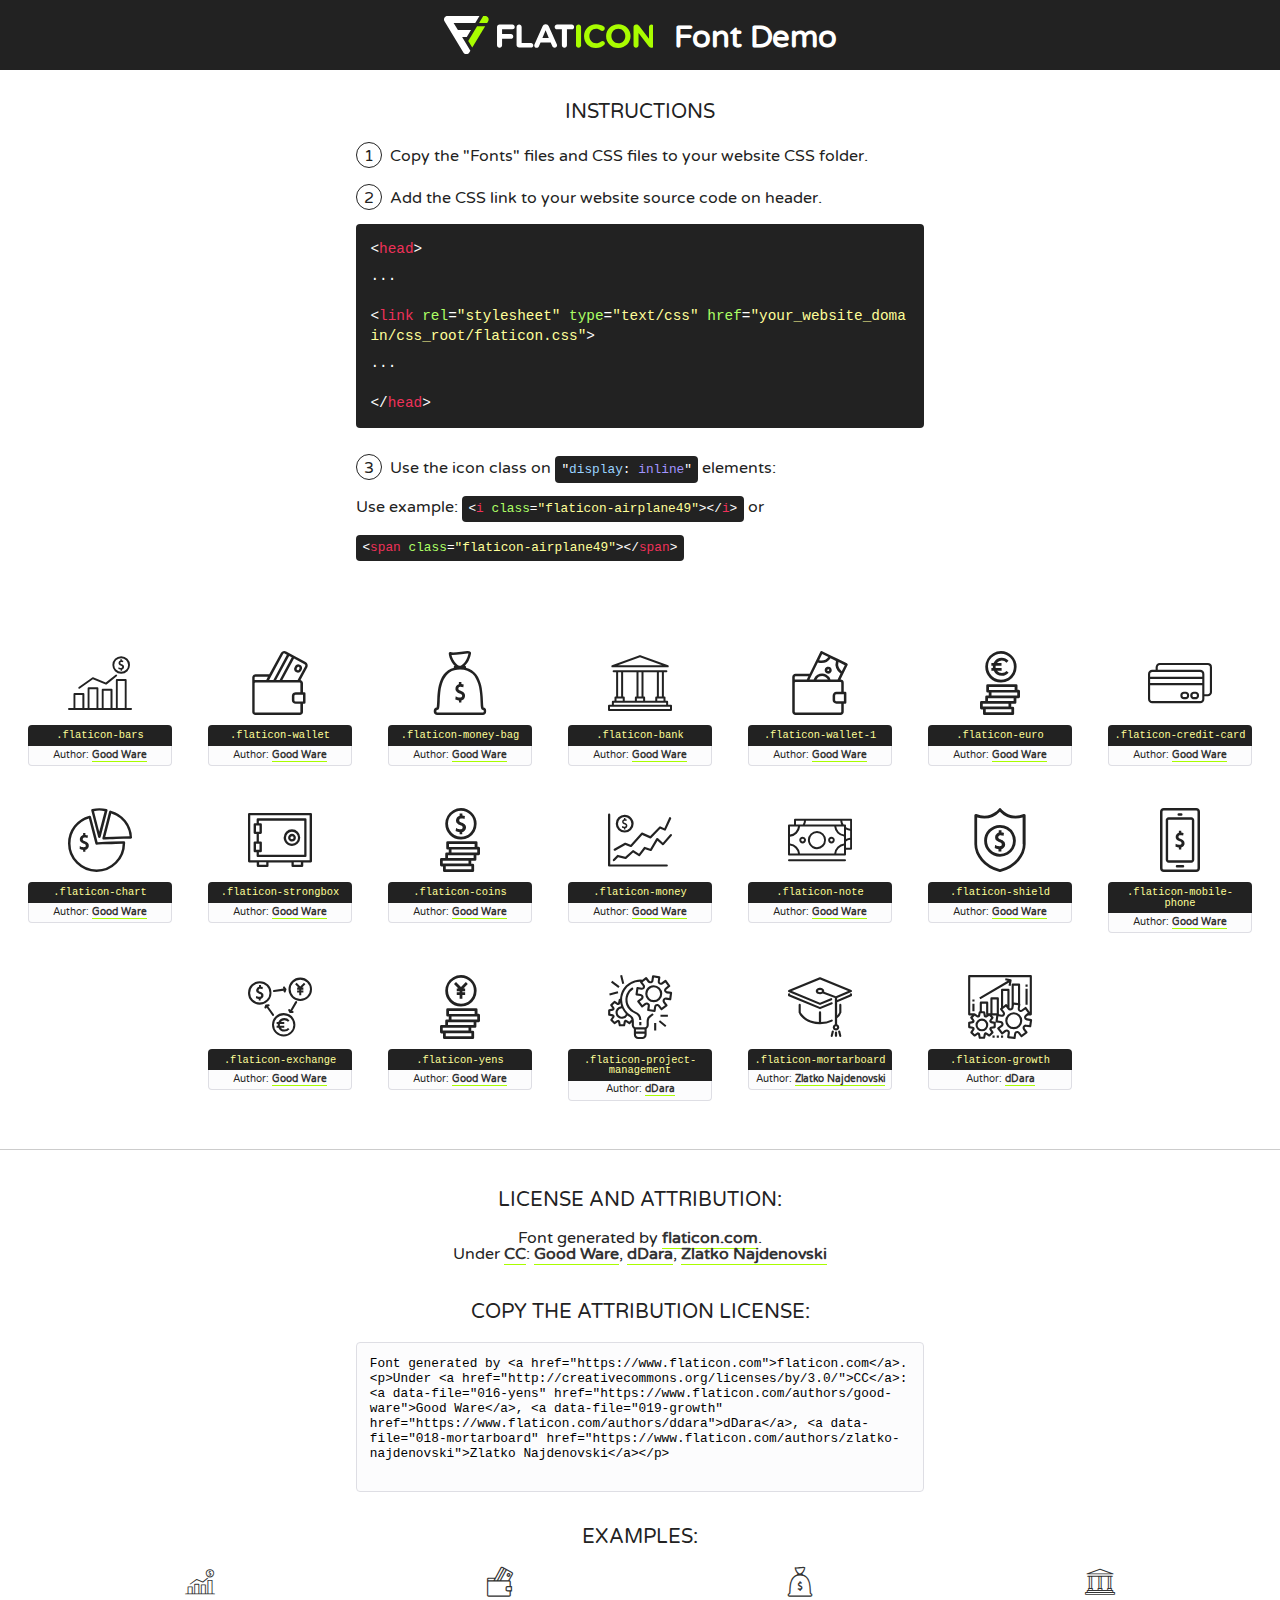
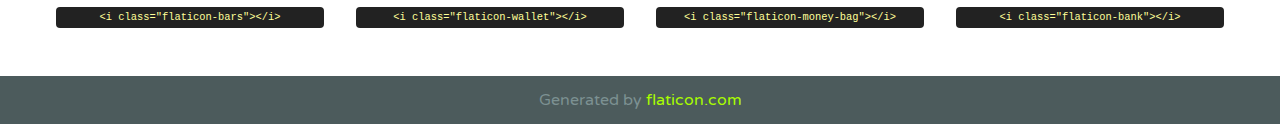
<file: fonts/flaticon/font/flaticon.html>
<!DOCTYPE html>
<!--
  Flaticon icon font: Flaticon
  Creation date: 29/11/2018 15:02
-->
<html>
<!DOCTYPE html>
<html>

<head>
    <title>Flaticon WebFont</title>
    <link href="http://fonts.googleapis.com/css?family=Varela+Round" rel="stylesheet" type="text/css" />
    <link rel="stylesheet" type="text/css" href="flaticon.css">
    <meta charset="UTF-8">
    <style>
    html, body, div, span, applet, object, iframe,
    h1, h2, h3, h4, h5, h6, p, blockquote, pre,
    a, abbr, acronym, address, big, cite, code,
    del, dfn, em, img, ins, kbd, q, s, samp,
    small, strike, strong, sub, sup, tt, var,
    b, u, i, center,
    dl, dt, dd, ol, ul, li,
    fieldset, form, label, legend,
    table, caption, tbody, tfoot, thead, tr, th, td,
    article, aside, canvas, details, embed, 
    figure, figcaption, footer, header, hgroup, 
    menu, nav, output, ruby, section, summary,
    time, mark, audio, video {
        margin: 0;
        padding: 0;
        border: 0;
        font-size: 100%;
        font: inherit;
        vertical-align: baseline;
    }
    /* HTML5 display-role reset for older browsers */
    article, aside, details, figcaption, figure, 
    footer, header, hgroup, menu, nav, section {
        display: block;
    }
    body {
        line-height: 1;
    }
    ol, ul {
        list-style: none;
    }
    blockquote, q {
        quotes: none;
    }
    blockquote:before, blockquote:after,
    q:before, q:after {
        content: '';
        content: none;
    }
    table {
        border-collapse: collapse;
        border-spacing: 0;
    }
    body {
        font-family: 'Varela Round', Helvetica, Arial, sans-serif;
        font-size: 16px;
        color: #222;
    }
    a {
        color: #333;
        border-bottom: 1px solid #a9fd00;
        font-weight: bold;
        text-decoration: none;
    }
    * {
        -moz-box-sizing: border-box;
        -webkit-box-sizing: border-box;
        box-sizing: border-box;
        margin: 0;
        padding: 0;
    }
    [class^="flaticon-"]:before, [class*=" flaticon-"]:before, [class^="flaticon-"]:after, [class*=" flaticon-"]:after {
        font-family: Flaticon;
        font-size: 30px;
        font-style: normal;
        margin-left: 20px;
        color: #333;
    }
    .wrapper {
        max-width: 600px;
        margin: auto;
        padding: 0 1em;
    }
    .title {
        font-size: 1.25em;
        text-align: center;
        margin-bottom: 1em;
        text-transform: uppercase;
    }
    header {
        text-align: center;
        background-color: #222;
        color: #fff;
        padding: 1em;
    }
    header .logo {
        width: 210px;
        height: 38px;
        display: inline-block;
        vertical-align: middle;
        margin-right: 1em;
        border: none;
    }
    header strong {
        font-size: 1.95em;
        font-weight: bold;
        vertical-align: middle;
        margin-top: 5px;
        display: inline-block;
    }
    .demo {
        margin: 2em auto;
        line-height: 1.25em;
    }
    .demo ul li {
        margin-bottom: 1em;
    }
    .demo ul li .num {
        color: #222;
        border-radius: 20px;
        display: inline-block;
        width: 26px;
        padding: 3px;
        height: 26px;
        text-align: center;
        margin-right: 0.5em;
        border: 1px solid #222;
    }
    .demo ul li code {
        background-color: #222;
        border-radius: 4px;
        padding: 0.25em 0.5em;
        display: inline-block;
        color: #fff;
        font-family: Consolas,Monaco,Lucida Console,Liberation Mono,DejaVu Sans Mono,Bitstream Vera Sans Mono,Courier New, monospace;
        font-weight: lighter;
        margin-top: 1em;
        font-size: 0.8em;
        word-break: break-all;
    }
    .demo ul li code.big {
        padding: 1em;
        font-size: 0.9em;
    }
    .demo ul li code .red {
        color: #EF3159;
    }
    .demo ul li code .green {
        color: #ACFF65;
    }
    .demo ul li code .yellow {
        color: #FFFF99;
    }
    .demo ul li code .blue {
        color: #99D3FF;
    }
    .demo ul li code .purple {
        color: #A295FF;
    }
    .demo ul li code .dots {
        margin-top: 0.5em;
        display: block;
    }
    #glyphs {
        border-bottom: 1px solid #ccc;
        padding: 2em 0;
        text-align: center;
    }
    .glyph {
        display: inline-block;
        width: 9em;
        margin: 1em;
        text-align: center;
        vertical-align: top;
        background: #FFF;
    }
    .glyph .glyph-icon {
        padding: 10px;
        display: block;
        font-family:"Flaticon";
        font-size: 64px;
        line-height: 1;
    }
    .glyph .glyph-icon:before {
        font-size: 64px;
        color: #222;
        margin-left: 0;
    }
    .class-name {
        font-size: 0.65em;
        background-color: #222;
        color: #fff;
        border-radius: 4px 4px 0 0;
        padding: 0.5em;
        color: #FFFF99;
        font-family: Consolas,Monaco,Lucida Console,Liberation Mono,DejaVu Sans Mono,Bitstream Vera Sans Mono,Courier New, monospace;
    }
    .author-name {
        font-size: 0.6em;
        background-color: #fcfcfd;
        border: 1px solid #DEDEE4;
        border-top: 0;
        border-radius: 0 0 4px 4px;
        padding: 0.5em;
    }
    .class-name:last-child {
        font-size: 10px;
        color:#888;
    }
    .class-name:last-child a {
        font-size: 10px;
        color:#555;
    }
    .class-name:last-child a:hover {
        color:#a9fd00;
    }
    .glyph > input {
        display: block;
        width: 100px;
        margin: 5px auto;
        text-align: center;
        font-size: 12px;
        cursor: text;
    }
    .glyph > input.icon-input {
        font-family:"Flaticon";
        font-size: 16px;
        margin-bottom: 10px;
    }
    .attribution .title {
        margin-top: 2em;
    }
    .attribution textarea {
        background-color: #fcfcfd;
        padding: 1em;
        border: none;
        box-shadow: none;
        border: 1px solid #DEDEE4;
        border-radius: 4px;
        resize: none;
        width: 100%;
        height: 150px;
        font-size: 0.8em;
        font-family: Consolas,Monaco,Lucida Console,Liberation Mono,DejaVu Sans Mono,Bitstream Vera Sans Mono,Courier New, monospace;
        -webkit-appearance: none;
    }
    .iconsuse {
        margin: 2em auto;
        text-align: center;
        max-width: 1200px;
    }
    .iconsuse:after {
        content: '';
        display: table;
        clear: both;
    }
    .iconsuse .image {
        float: left;
        width: 25%;
        padding: 0 1em;
    }
    .iconsuse .image p {
        margin-bottom: 1em;
    }
    .iconsuse .image span {
        display: block;
        font-size: 0.65em;
        background-color: #222;
        color: #fff;
        border-radius: 4px;
        padding: 0.5em;
        color: #FFFF99;
        margin-top: 1em;
        font-family: Consolas,Monaco,Lucida Console,Liberation Mono,DejaVu Sans Mono,Bitstream Vera Sans Mono,Courier New, monospace;
    }
    #footer {
        text-align: center;
        background-color: #4C5B5C;
        color: #7c9192;
        padding: 1em;
    }
    #footer a {
        border: none;
        color: #a9fd00;
        font-weight: normal;
    }
    @media (max-width: 960px) {
        .iconsuse .image {
            width: 50%;
        }
    }
    @media (max-width: 560px) {
        .iconsuse .image {
            width: 100%;
        }
    }
    </style>
</head>

<body class="characters-off">

    <header>
        <a href="https://www.flaticon.com" target="_blank" class="logo">
            <svg version="1.1" xmlns="http://www.w3.org/2000/svg" xmlns:xlink="http://www.w3.org/1999/xlink" xmlns:a="http://ns.adobe.com/AdobeSVGViewerExtensions/3.0/" viewBox="0 0 560.875 102.036" enable-background="new 0 0 560.875 102.036" xml:space="preserve">
                <defs>
                </defs>
                <g>
                    <g class="letters">
                        <path fill="#ffffff" d="M141.596,29.675c0-3.777,2.985-6.767,6.764-6.767h34.438c3.426,0,6.15,2.728,6.15,6.15
                        c0,3.43-2.724,6.149-6.15,6.149h-27.674v13.091h23.719c3.429,0,6.151,2.724,6.151,6.15c0,3.43-2.723,6.149-6.151,6.149h-23.719
                        v17.574c0,3.773-2.986,6.761-6.764,6.761c-3.779,0-6.764-2.989-6.764-6.761V29.675z"></path>
                        <path fill="#ffffff" d="M193.844,29.149c0-3.781,2.985-6.767,6.764-6.767c3.776,0,6.763,2.985,6.763,6.767v42.957h25.039
                        c3.426,0,6.149,2.726,6.149,6.153c0,3.425-2.723,6.15-6.149,6.15h-31.802c-3.779,0-6.764-2.986-6.764-6.768V29.149z"></path>
                        <path fill="#ffffff" d="M241.891,75.71l21.438-48.407c1.492-3.341,4.215-5.357,7.906-5.357h0.792
                        c3.686,0,6.323,2.017,7.815,5.357l21.439,48.407c0.436,0.967,0.701,1.845,0.701,2.723c0,3.602-2.809,6.501-6.414,6.501
                        c-3.161,0-5.269-1.845-6.499-4.655l-4.132-9.661h-27.059l-4.301,10.102c-1.144,2.631-3.426,4.214-6.237,4.214
                        c-3.517,0-6.24-2.81-6.24-6.325C241.1,77.64,241.451,76.677,241.891,75.71z M279.932,58.666l-8.521-20.297l-8.526,20.297H279.932
                        z"></path>
                        <path fill="#ffffff" d="M314.864,35.387H301.86c-3.429,0-6.239-2.813-6.239-6.238c0-3.429,2.811-6.24,6.239-6.24h39.533
                        c3.426,0,6.237,2.811,6.237,6.24c0,3.425-2.811,6.238-6.237,6.238h-13.001v42.785c0,3.773-2.99,6.761-6.764,6.761
                        c-3.779,0-6.764-2.989-6.764-6.761V35.387z"></path>
                        <path fill="#A9FD00" d="M352.615,29.149c0-3.781,2.985-6.767,6.767-6.767c3.774,0,6.761,2.985,6.761,6.767v49.024
                        c0,3.773-2.987,6.761-6.761,6.761c-3.781,0-6.767-2.989-6.767-6.761V29.149z"></path>
                        <path fill="#A9FD00" d="M374.132,53.836v-0.179c0-17.481,13.178-31.801,32.065-31.801c9.22,0,15.459,2.458,20.557,6.238
                        c1.402,1.054,2.637,2.985,2.637,5.357c0,3.692-2.985,6.59-6.681,6.59c-1.845,0-3.071-0.702-4.044-1.319
                        c-3.776-2.813-7.729-4.393-12.562-4.393c-10.364,0-17.831,8.611-17.831,19.154v0.173c0,10.542,7.291,19.329,17.831,19.329
                        c5.715,0,9.492-1.756,13.359-4.834c1.049-0.874,2.458-1.491,4.039-1.491c3.429,0,6.325,2.813,6.325,6.236
                        c0,2.106-1.056,3.78-2.282,4.834c-5.539,4.834-12.036,7.733-21.878,7.733C387.572,85.464,374.132,71.493,374.132,53.836z"></path>
                        <path fill="#A9FD00" d="M433.009,53.836v-0.179c0-17.481,13.79-31.801,32.766-31.801c18.981,0,32.592,14.143,32.592,31.628v0.173
                        c0,17.483-13.785,31.807-32.769,31.807C446.625,85.464,433.009,71.32,433.009,53.836z M484.224,53.836v-0.179
                        c0-10.539-7.725-19.326-18.626-19.326c-10.893,0-18.449,8.611-18.449,19.154v0.173c0,10.542,7.73,19.329,18.626,19.329
                        C476.676,72.986,484.224,64.378,484.224,53.836z"></path>
                        <path fill="#A9FD00" d="M506.233,29.321c0-3.774,2.99-6.763,6.767-6.763h1.401c3.252,0,5.183,1.583,7.029,3.953l26.093,34.265
                        V29.059c0-3.692,2.99-6.677,6.681-6.677c3.683,0,6.671,2.985,6.671,6.677v48.934c0,3.78-2.987,6.765-6.764,6.765h-0.436
                        c-3.257,0-5.188-1.581-7.034-3.953l-27.056-35.492v32.944c0,3.687-2.985,6.676-6.678,6.676c-3.683,0-6.673-2.989-6.673-6.676
                        V29.321z"></path>
                    </g>
                    <g class="insignia">
                        <path fill="#ffffff" d="M48.372,56.137h12.517l11.156-18.537H37.186L25.688,18.539h57.825L94.668,0H9.271
                        C5.925,0,2.842,1.801,1.198,4.716c-1.644,2.907-1.593,6.482,0.134,9.343l50.38,83.501c1.678,2.781,4.689,4.476,7.938,4.476
                        c3.246,0,6.257-1.695,7.935-4.476l2.898-4.804L48.372,56.137z"></path>
                        <g class="i">
                            <path fill="#A9FD00" d="M93.575,18.539h0.031v0.004l21.652,0.004l2.705-4.488c1.727-2.861,1.778-6.436,0.133-9.343
                            C116.454,1.801,113.371,0,110.026,0h-5.294L93.575,18.539z"></path>
                            <polygon fill="#A9FD00" points="88.291,27.356 64.725,66.486 75.519,84.404 109.942,27.356"></polygon>
                        </g>
                    </g>
                </g>
            </svg>
        </a>
        <strong>Font Demo</strong>
    </header>


    <section class="demo wrapper">

        <p class="title">Instructions</p>

        <ul>
            <li>
                <span class="num">1</span>Copy the "Fonts" files and CSS files to your website CSS folder.
            </li>
            <li>
                <span class="num">2</span>Add the CSS link to your website source code on header.
                <code class="big">
                    &lt;<span class="red">head</span>&gt;
                    <br/><span class="dots">...</span>
                    <br/>&lt;<span class="red">link</span> <span class="green">rel</span>=<span class="yellow">"stylesheet"</span> <span class="green">type</span>=<span class="yellow">"text/css"</span> <span class="green">href</span>=<span class="yellow">"your_website_domain/css_root/flaticon.css"</span>&gt;
                    <br/><span class="dots">...</span>
                    <br/>&lt;/<span class="red">head</span>&gt;
                </code>
            </li>

            <li>
                <p>
                    <span class="num">3</span>Use the icon class on <code>"<span class="blue">display</span>:<span class="purple"> inline</span>"</code> elements:
                    <br />
                    Use example: <code>&lt;<span class="red">i</span> <span class="green">class</span>=<span class="yellow">&quot;flaticon-airplane49&quot;</span>&gt;&lt;/<span class="red">i</span>&gt;</code> or <code>&lt;<span class="red">span</span> <span class="green">class</span>=<span class="yellow">&quot;flaticon-airplane49&quot;</span>&gt;&lt;/<span class="red">span</span>&gt;</code>
            </li>
        </ul>

    </section>




   <section id="glyphs">          
    
      
        <div class="glyph"><div class="glyph-icon flaticon-bars"></div>
            <div class="class-name">.flaticon-bars</div>
            <div class="author-name">Author: <a data-file="001-bars" href="https://www.flaticon.com/authors/good-ware">Good Ware</a> </div> 
        </div>        
        
        <div class="glyph"><div class="glyph-icon flaticon-wallet"></div>
            <div class="class-name">.flaticon-wallet</div>
            <div class="author-name">Author: <a data-file="002-wallet" href="https://www.flaticon.com/authors/good-ware">Good Ware</a> </div> 
        </div>        
        
        <div class="glyph"><div class="glyph-icon flaticon-money-bag"></div>
            <div class="class-name">.flaticon-money-bag</div>
            <div class="author-name">Author: <a data-file="003-money-bag" href="https://www.flaticon.com/authors/good-ware">Good Ware</a> </div> 
        </div>        
        
        <div class="glyph"><div class="glyph-icon flaticon-bank"></div>
            <div class="class-name">.flaticon-bank</div>
            <div class="author-name">Author: <a data-file="004-bank" href="https://www.flaticon.com/authors/good-ware">Good Ware</a> </div> 
        </div>        
        
        <div class="glyph"><div class="glyph-icon flaticon-wallet-1"></div>
            <div class="class-name">.flaticon-wallet-1</div>
            <div class="author-name">Author: <a data-file="005-wallet-1" href="https://www.flaticon.com/authors/good-ware">Good Ware</a> </div> 
        </div>        
        
        <div class="glyph"><div class="glyph-icon flaticon-euro"></div>
            <div class="class-name">.flaticon-euro</div>
            <div class="author-name">Author: <a data-file="006-euro" href="https://www.flaticon.com/authors/good-ware">Good Ware</a> </div> 
        </div>        
        
        <div class="glyph"><div class="glyph-icon flaticon-credit-card"></div>
            <div class="class-name">.flaticon-credit-card</div>
            <div class="author-name">Author: <a data-file="007-credit-card" href="https://www.flaticon.com/authors/good-ware">Good Ware</a> </div> 
        </div>        
        
        <div class="glyph"><div class="glyph-icon flaticon-chart"></div>
            <div class="class-name">.flaticon-chart</div>
            <div class="author-name">Author: <a data-file="008-chart" href="https://www.flaticon.com/authors/good-ware">Good Ware</a> </div> 
        </div>        
        
        <div class="glyph"><div class="glyph-icon flaticon-strongbox"></div>
            <div class="class-name">.flaticon-strongbox</div>
            <div class="author-name">Author: <a data-file="009-strongbox" href="https://www.flaticon.com/authors/good-ware">Good Ware</a> </div> 
        </div>        
        
        <div class="glyph"><div class="glyph-icon flaticon-coins"></div>
            <div class="class-name">.flaticon-coins</div>
            <div class="author-name">Author: <a data-file="010-coins" href="https://www.flaticon.com/authors/good-ware">Good Ware</a> </div> 
        </div>        
        
        <div class="glyph"><div class="glyph-icon flaticon-money"></div>
            <div class="class-name">.flaticon-money</div>
            <div class="author-name">Author: <a data-file="011-money" href="https://www.flaticon.com/authors/good-ware">Good Ware</a> </div> 
        </div>        
        
        <div class="glyph"><div class="glyph-icon flaticon-note"></div>
            <div class="class-name">.flaticon-note</div>
            <div class="author-name">Author: <a data-file="012-note" href="https://www.flaticon.com/authors/good-ware">Good Ware</a> </div> 
        </div>        
        
        <div class="glyph"><div class="glyph-icon flaticon-shield"></div>
            <div class="class-name">.flaticon-shield</div>
            <div class="author-name">Author: <a data-file="013-shield" href="https://www.flaticon.com/authors/good-ware">Good Ware</a> </div> 
        </div>        
        
        <div class="glyph"><div class="glyph-icon flaticon-mobile-phone"></div>
            <div class="class-name">.flaticon-mobile-phone</div>
            <div class="author-name">Author: <a data-file="014-mobile-phone" href="https://www.flaticon.com/authors/good-ware">Good Ware</a> </div> 
        </div>        
        
        <div class="glyph"><div class="glyph-icon flaticon-exchange"></div>
            <div class="class-name">.flaticon-exchange</div>
            <div class="author-name">Author: <a data-file="015-exchange" href="https://www.flaticon.com/authors/good-ware">Good Ware</a> </div> 
        </div>        
        
        <div class="glyph"><div class="glyph-icon flaticon-yens"></div>
            <div class="class-name">.flaticon-yens</div>
            <div class="author-name">Author: <a data-file="016-yens" href="https://www.flaticon.com/authors/good-ware">Good Ware</a> </div> 
        </div>        
        
        <div class="glyph"><div class="glyph-icon flaticon-project-management"></div>
            <div class="class-name">.flaticon-project-management</div>
            <div class="author-name">Author: <a data-file="017-project-management" href="https://www.flaticon.com/authors/ddara">dDara</a> </div> 
        </div>        
        
        <div class="glyph"><div class="glyph-icon flaticon-mortarboard"></div>
            <div class="class-name">.flaticon-mortarboard</div>
            <div class="author-name">Author: <a data-file="018-mortarboard" href="https://www.flaticon.com/authors/zlatko-najdenovski">Zlatko Najdenovski</a> </div> 
        </div>        
        
        <div class="glyph"><div class="glyph-icon flaticon-growth"></div>
            <div class="class-name">.flaticon-growth</div>
            <div class="author-name">Author: <a data-file="019-growth" href="https://www.flaticon.com/authors/ddara">dDara</a> </div> 
        </div>        
        

    </section>



    <section class="attribution wrapper"   style="text-align:center;">

      <div class="title">License and attribution:</div><div class="attrDiv">Font generated by <a href="https://www.flaticon.com">flaticon.com</a>. <div><p>Under <a href="http://creativecommons.org/licenses/by/3.0/">CC</a>: <a data-file="016-yens" href="https://www.flaticon.com/authors/good-ware">Good Ware</a>, <a data-file="019-growth" href="https://www.flaticon.com/authors/ddara">dDara</a>, <a data-file="018-mortarboard" href="https://www.flaticon.com/authors/zlatko-najdenovski">Zlatko Najdenovski</a></p>  </div>
      </div>
      <div class="title">Copy the Attribution License:</div>

    <textarea onclick="this.focus();this.select();">Font generated by &lt;a href=&quot;https://www.flaticon.com&quot;&gt;flaticon.com&lt;/a&gt;. <p>Under <a href="http://creativecommons.org/licenses/by/3.0/">CC</a>: <a data-file="016-yens" href="https://www.flaticon.com/authors/good-ware">Good Ware</a>, <a data-file="019-growth" href="https://www.flaticon.com/authors/ddara">dDara</a>, <a data-file="018-mortarboard" href="https://www.flaticon.com/authors/zlatko-najdenovski">Zlatko Najdenovski</a></p>  
     </textarea>

    </section>

    <section class="iconsuse">

          <div class="title">Examples:</div>            
             
            <div class="image">
                <p>
                    <i class="glyph-icon flaticon-bars"></i> 
                    <span>&lt;i class=&quot;flaticon-bars&quot;&gt;&lt;/i&gt;</span>
                </p>
            </div>
            
            <div class="image">
                <p>
                    <i class="glyph-icon flaticon-wallet"></i> 
                    <span>&lt;i class=&quot;flaticon-wallet&quot;&gt;&lt;/i&gt;</span>
                </p>
            </div>
            
            <div class="image">
                <p>
                    <i class="glyph-icon flaticon-money-bag"></i> 
                    <span>&lt;i class=&quot;flaticon-money-bag&quot;&gt;&lt;/i&gt;</span>
                </p>
            </div>
            
            <div class="image">
                <p>
                    <i class="glyph-icon flaticon-bank"></i> 
                    <span>&lt;i class=&quot;flaticon-bank&quot;&gt;&lt;/i&gt;</span>
                </p>
            </div>
                       
        </div>
                            
    </section>

<div id="footer">
    <div>Generated by <a href="https://www.flaticon.com">flaticon.com</a>
    </div>
</div>



</body>
</html>
</file>
<file: fonts/flaticon/font/flaticon.css>
/*
  	Flaticon icon font: Flaticon
  	Creation date: 29/11/2018 15:02
  	*/

@font-face {
  font-family: "Flaticon";
  src: url("./Flaticon.eot");
  src: url("./Flaticon.eot?#iefix") format("embedded-opentype"),
       url("./Flaticon.woff") format("woff"),
       url("./Flaticon.ttf") format("truetype"),
       url("./Flaticon.svg#Flaticon") format("svg");
  font-weight: normal;
  font-style: normal;
}

@media screen and (-webkit-min-device-pixel-ratio:0) {
  @font-face {
    font-family: "Flaticon";
    src: url("./Flaticon.svg#Flaticon") format("svg");
  }
}

[class^="flaticon-"]:before, [class*=" flaticon-"]:before,
[class^="flaticon-"]:after, [class*=" flaticon-"]:after {   
  font-family: Flaticon;
        font-size: 20px;
font-style: normal;
margin-left: 20px;
}

.flaticon-bars:before { content: "\f100"; }
.flaticon-wallet:before { content: "\f101"; }
.flaticon-money-bag:before { content: "\f102"; }
.flaticon-bank:before { content: "\f103"; }
.flaticon-wallet-1:before { content: "\f104"; }
.flaticon-euro:before { content: "\f105"; }
.flaticon-credit-card:before { content: "\f106"; }
.flaticon-chart:before { content: "\f107"; }
.flaticon-strongbox:before { content: "\f108"; }
.flaticon-coins:before { content: "\f109"; }
.flaticon-money:before { content: "\f10a"; }
.flaticon-note:before { content: "\f10b"; }
.flaticon-shield:before { content: "\f10c"; }
.flaticon-mobile-phone:before { content: "\f10d"; }
.flaticon-exchange:before { content: "\f10e"; }
.flaticon-yens:before { content: "\f10f"; }
.flaticon-project-management:before { content: "\f110"; }
.flaticon-mortarboard:before { content: "\f111"; }
.flaticon-growth:before { content: "\f112"; }
</file>
